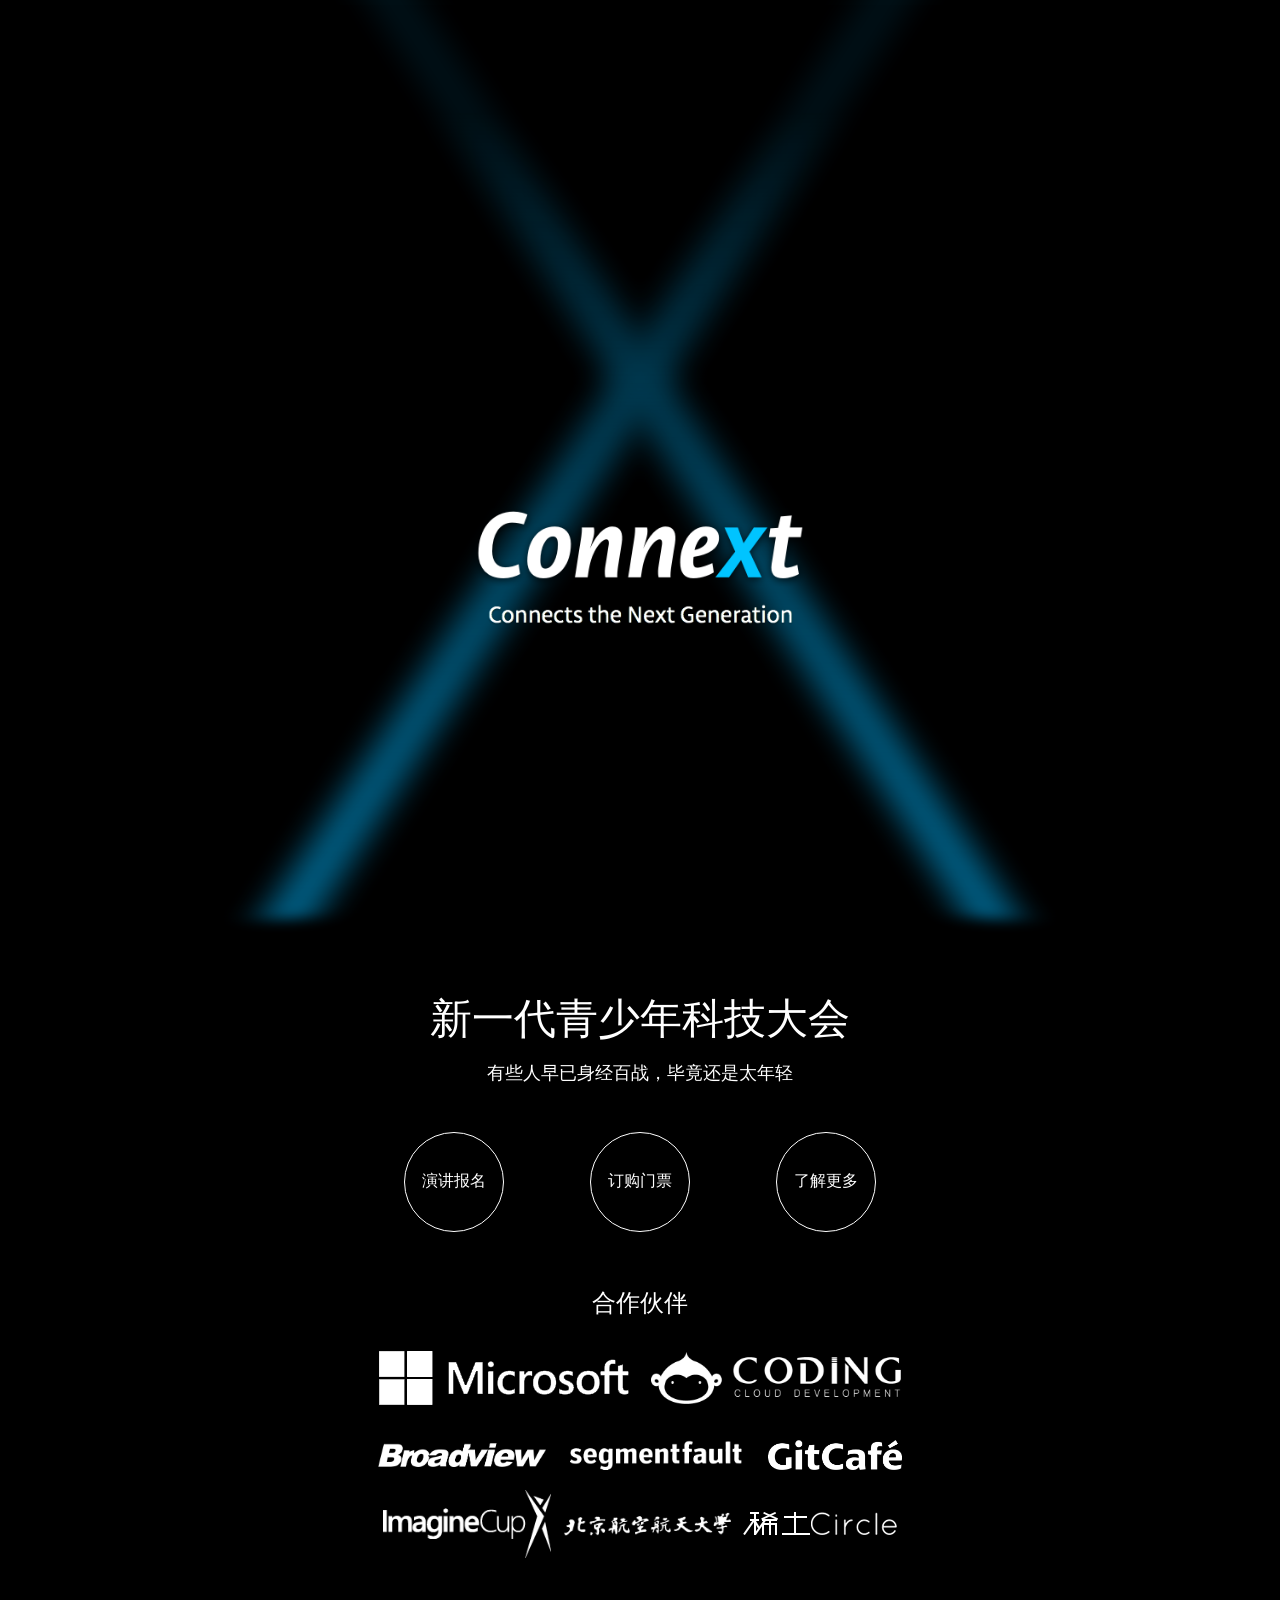
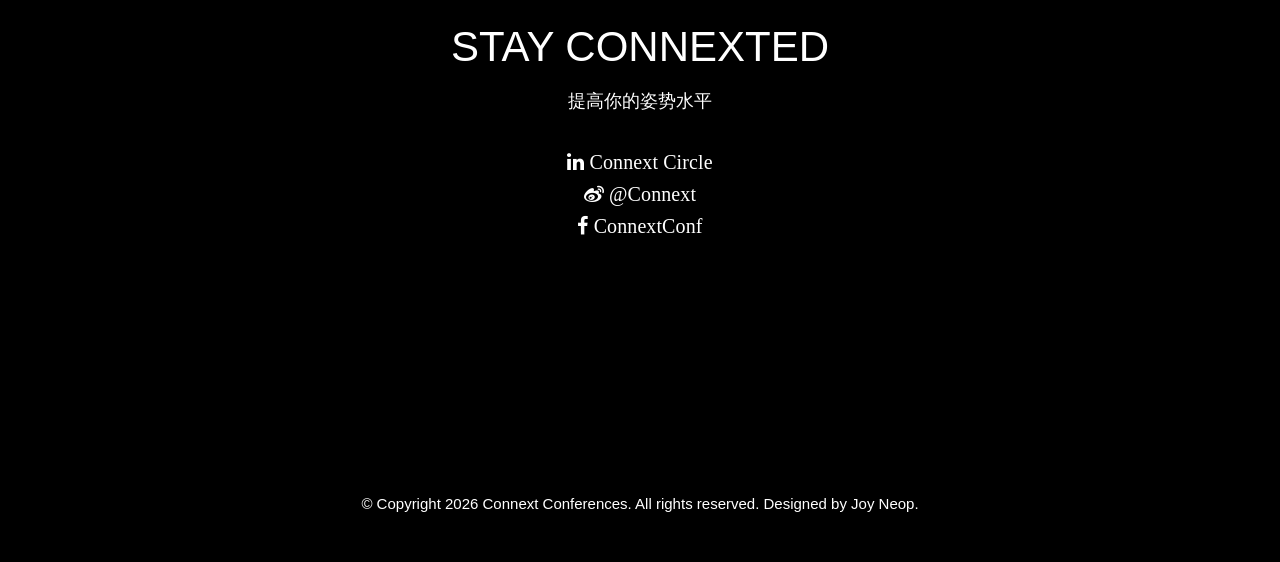
<file: index.html>
<!--
   _____                            _     ___   ___  __ _____
  / ____|                          | |   |__ \ / _ \/_ | ____|
 | |     ___  _ __  _ __   _____  _| |_     ) | | | || | |__
 | |    / _ \| '_ \| '_ \ / _ \ \/ / __|   / /| | | || |___ \
 | |___| (_) | | | | | | |  __/>  <| |_   / /_| |_| || |___) |
  \_____\___/|_| |_|_| |_|\___/_/\_\\__| |____|\___/ |_|____/

-->
<!--
  何凌瀚大忽悠！改需求不给钱你不是人！拿尹子立屁股来换！
-->

<!DOCTYPE html>
<html>
<head>
    <meta charset="utf-8" />
	<title>Connext 2015</title>
	<meta name="viewport" content="width=device-width, initial-scale=1">
	<link rel="shortcut icon" href="/favicon.png">
	<link rel="stylesheet" href="http://maxcdn.bootstrapcdn.com/font-awesome/4.3.0/css/font-awesome.min.css">
	<link rel="apple-touch-icon" href="/apple-touch-icon.png">
	<script type="text/javascript" src="//cdnjs.cloudflare.com/ajax/libs/jquery/2.1.3/jquery.min.js"></script>
	<link rel="stylesheet" type="text/css" href="https://maxcdn.bootstrapcdn.com/bootstrap/3.3.4/css/bootstrap.min.css">
	<link rel="stylesheet" type="text/css" href="https://cdnjs.cloudflare.com/ajax/libs/font-awesome/4.3.0/css/font-awesome.min.css">
    <style>
    .font-size-1px {
        font-size: 4px;
    }
    </style>
	<script src="https://cdnjs.cloudflare.com/ajax/libs/twitter-bootstrap/3.3.4/js/bootstrap.min.js"></script>
	<!--scroll-->
	<script type="text/javascript" src="./js/move-top.js"></script>
	<script type="text/javascript" src="./js/easing.js"></script>
		<script type="text/javascript">
		jQuery(document).ready(function($) {
			$(".scroll").click(function(event){
				event.preventDefault();
				$('html,body').animate({scrollTop:$(this.hash).offset().top},1000);
			});
		});
		</script>

	<style type="text/css">
	@-webkit-keyframes dim-and-glow {
		0% {
			opacity: 1;
		}
		25% {
			opacity: 0.94;
		}
		50% {
			opacity: 0.83;
		}
		75% {
			opacity: 0.94;
		}
		100% {
			opacity: 1;
		}
	}
	@import url(/fonts/font-awesome.css);
	* {
		text-rendering: optimizeLegibility;
		box-sizing: border-box;
		transition: all 400ms ease;
	}

	.pull-center {
		text-align: center;
	}

	.jn-button-group-wrap {
		margin: 1.1em 0;
		padding: 0.3em 0;
	}

	.ghost_btn {
		font-size: 16px;
		color: #FFF;
		text-align: center;
		text-decoration: none;
		background: none;
		border: 1px solid #FFF;
		border-radius: 800px;
		display: inline-block;
		width: 100px;
		height: 100px;
		padding: 37px 0 0;
        margin: 10px;
		transition: all 300ms ease;
	}
	.ghost_btn:hover {
		color: #000;
		background: #FFF;
	}
	.img-p-logo {
		margin: 50px 0;
	}
    .keep-horizontal-distance {
		margin-left: 40px;
		margin-right: 40px;
	}

	/* --------------------------------------- */

	body {
		font-family: Libertad, Seravek, 'Myriad Pro', 'Myriad Set Pro', 'Myriad Set', Myriad, 'Avenir Nexr', Avenir, 'Helvetica Neue', Helvetica, 'Lucida Grande', Arial, 'Arial-Black', 'Arial Black', 'Hiragino Sans GB', 'Langtinghei SC', 'Noto Sans SC', 'Source Han Sans CN', 'Noto Sans CJK', 'Source Han Sans CJK', 'Source Han Sans', 'Heiti SC', 'Microsoft YaHei UI', 'Microsoft YaHei', sans-serif;
		font-size: 20px;
		font-weight: 300;
		color: #FFF;
		min-height: 100vh;
		padding: 0;
		margin: 0;
		background: #000;
	}
	#bg {
		position: fixed;
		top: -10vh;
		left: 0;
		width: 100%;
		height: 120vh;
		z-index: 1;
		-webkit-perspective: 40000vh;
		-moz-perspective: 40000vh;
		-ms-perspective: 40000vh;
		-o-perspective: 40000vh;
		perspective: 40000vh;
		-webkit-perspective-origin: center bottom;
		-moz-perspective-origin: center bottom;
		-ms-perspective-origin: center bottom;
		-o-perspective-origin: center bottom;
		perspective-origin: center bottom;
	}
	#bg .bg-lazer {
		background: #00B7FF;
		box-shadow: #00B7FF 0 0 3px 6px, #00B7FF 0 0 3px 0, #00B7FF 0 0 3px 0;
		opacity: 0;
		transition: all 30ms ease;

		position: fixed;
		top: -190vh;
		left: 50vw;
		width: 40px;
		height: 450vh;
		margin-top: 0vh;
		margin-left: -20px;
		z-index: 3;
		-webkit-filter: blur(19px);
		-moz-filter: blur(19px);
		-ms-filter: blur(19px);
		-o-filter: blur(19px);
		-webkit-filter: blur(19px);
		-moz-filter: blur(19px);
		filter: blur(19px);
		-webkit-transform-style: flat;
		-moz-transform-style: flat;
		transform-style: flat;
	}
	#bg #bg-up {
		-webkit-transform: skewX(-33deg) translateX(100px) rotateX(70deg);
		-moz-transform: skewX(-33deg) translateX(100px) rotateX(70deg);
		-ms-transform: skewX(-33deg) translateX(100px) rotateX(70deg);
		-o-transform: skewX(-33deg) translateX(100px) rotateX(70deg);
		transform: skewX(-33deg) translateX(100px) rotateX(70deg);
	}
	#bg #bg-up.onload {
		-webkit-animation: dim-and-glow 6s linear 0s infinite;
	}
	#bg #bg-down {
		-webkit-transform: skewX(33deg) translateX(-100px) rotateX(70deg);
		-moz-transform: skewX(33deg) translateX(-100px) rotateX(70deg);
		-ms-transform: skewX(33deg) translateX(-100px) rotateX(70deg);
		-o-transform: skewX(33deg) translateX(-100px) rotateX(70deg);
		transform: skewX(33deg) translateX(-100px) rotateX(70deg);
	}
	#bg #bg-down.onload {
		-webkit-animation: dim-and-glow 6s linear 2s infinite;
	}
	.shadow {
		position: fixed;
		background: linear-gradient(rgba(0, 0, 0, 0.90) 9%, rgba(0, 0, 0, 0) 80%);
		top: 0;
		left: 0;
		width: 100%;
		height: 140vh;
		z-index: 33;
		transform-style: flat;
	}
	.overall {
		background: linear-gradient(rgba(0, 0, 0, 0), rgba(0, 0, 0, 0.94));
		position: relative;
		z-index: 555;
	}
	header a:link, header a:visited, header a:hover, header a:active {
		display: block;
		color: inherit;
		text-decoration: inherit;
	}
	header {
		opacity: 0;
		position: relative;
		height: 100vh;
		padding: 1px 0 0;
		margin: 0 auto 0;
		z-index: 99;
		/*transition: opacity 2000ms linear 40ms, top 440ms ease 0;*/
		transition: all 1240ms ease 0;
	}
	header #title {
		margin: 56vh 0 0;
	}
	#title-in {
	}
	.avatar {
	}
	.avatar:hover {
	}
	.avatar img {
		display: block;
		margin: 0 auto;
	}
	@media screen and (max-width: 768px) {
		.avatar img {
			max-width: 300px;
		}
	}
	@media screen and (min-width: 768px) {
		.avatar img {
			max-width: 340px;
		}
	}
	#main {
		position: relative;
		width: 100%;
		padding: 0;
		margin: 0 0;
		z-index: 666;
	}
	.content {
		padding: 60px 0 30px;
		margin: 0 auto 50px;
		border-radius: 4px;
	}
	@media screen and (max-width: 768px) {
		.content {
		}
		.constrained-width {
		}
	}
	@media screen and (min-width: 768px) {
		.content {
		}
		.constrained-width {
			margin: 0 auto;
		}
	}
	header h1, header p {
		font-weight: 400;
		text-align: center;
		width: 100%;
		margin: 0;
	}
	header h1 {
		font-size: 48px;
		padding: 20px 0 10px;
	}
	header p {
		line-height: 1.45em;
		padding: 65px 0;
	}
	section {
		min-height: 50vh;
		padding: 30px 0;
		margin: 0 auto 70px;
		background-size: 100px;
		/*overflow: hidden;*/
	}
	section h2 {
		font-size: 42px;
		font-weight: 400;
		line-height: 42px;
		color: #FFF;
		text-align: center;
		text-transform: uppercase;
		padding: 8px 0 0;
		margin: 0 0 24px 0;
	}
	section h3 {
		text-align: center;
	}
	section h4 {
		text-align: center;
		text-transform: uppercase;
	}
	section p {
		font-size: 20px;
		font-weight: 300;
		letter-spacing: 0.01rem;
		line-height: 1.60em;
		margin: 1.2em 0;
		/*text-align: justify;*/
		hyphens: auto;
	}
	.blockquote-container {
		font-size: 18px;
		background: rgba(0, 0, 0, 0.455);
		border: 1px solid #444;
		border-radius: 3px;
		min-height: 132px;
		padding: 16px;
		margin: 1.8em 0;
	}
	.blockquote-container img.quote-avatar {
		border-radius: 8888px;
		float: right;
		width: 100px;
		height: 100px;
		margin-left: 14px;
	}
	.blockquote-container blockquote {
		font-size: inherit;
		letter-spacing: 0.01rem;
		line-height: 1.44em;
		border: none;
		padding: 0;
		margin: 0;
	}
	.blockquote-container cite {
		display: block;
		margin-top: 14px;
	}
	.blockquote-container cite a {
		color: #FFF;
		text-decoration: none;
	}
	.blockquote-container cite a:hover {
		color: #FFF;
		text-decoration: none;
		border-bottom: 1px solid #666;
		transition: none;
	}
	footer {
		font-size: 15px;
		font-weight: 400;
		line-height: 16px;
		text-align: center;
		padding: 50px 0;
	}
	footer a {
		color: inherit;
		text-decoration: none;
	}
	.contact-module {
		text-align: center;
	}
	.contact-module a {
		color: white;
	}
	.logo_L{
		margin: 30px 10px;
		max-width: 300px;
	}
	.logo_M{
		margin: 25px 10px;
		max-width: 250px;
	}
	.logo_S_h{
		margin: 10px 5px;
		max-height: 30px;
	}
	.logo_S_w{
		margin: 10px 5px;
		max-width: 168px;
	}
	</style>
	<script type="text/javascript">
	var showHeader = function () {
		window.setTimeout(function(){
			document.getElementById('bg-up').style.opacity = '1';
		}, 70);
		window.setTimeout(function(){
			document.getElementById('bg-down').style.opacity = '1';
		}, 400);
		window.setTimeout(function(){
			document.getElementById('grand-header').style.opacity = '1';
			document.getElementById('grand-header').classList.add('onload');
		}, 700);
		window.setTimeout(function(){
			document.getElementById('bg-up').classList.add('onload');
			document.getElementById('bg-down').classList.add('onload');
		}, 1000);
	};
	</script>
</head>
<body onload="showHeader()">
	<div id="bg">
		<div id="bg-up" class="bg-lazer"></div>
		<div id="bg-down" class="bg-lazer"></div>
	</div>
	<div class="shadow"></div>

	<div class="overall">
		<header id="grand-header">
			<div id="title">
				<div id="title-in">
					<a href="#main" class="scroll">
						<div class="avatar">
							<img retina src="/img/logo-and-slogan.png">
						</div>
					</a>
					<!-- <p>Coming Soon...</p> -->
				</div>
			</div>
		</header>
		<div id="main">
			<div class="content">
				<section>
					<div class="section-in container">
						<div class="row">
							<div class="col-xs-12 col-sm-12 col-md-12 col-lg-12">
								<h2>新一代青少年科技大会</h2>
								<h4>有些人早已身经百战，毕竟还是太年轻</h4>
							</div>
						</div>
						<div class="row">
							<div class="col-xs-12 col-sm-12 col-md-8 col-md-offset-2 col-lg-8 col-lg-offset-2">
								<!--
                                <div class="blockquote-container">
									<img class="quote-avatar" src="https://avatars2.githubusercontent.com/u/4215392?v=3&s=460">
									<blockquote>
										Connext 汇聚新一代的科技人，让每个有互联网梦想的年轻人获得更多的可能与机遇，使他们迸发出的想法获得更深的启发并得以实现。无论是作为一个入门者，在会议上了解更有经验的科技人的产品与生涯并与他们相识，还是第一次站在大会演讲台，讲述自己团队的项目那一刻，Connext 或许已经改变一个青少年科技人的一生。<br />
										<cite>— <a href="http://tianyu.in/">房天语</a>，Connext 联合创始人</cite>
									</blockquote>
								</div>
								<p>
								与同龄的极客或科技「发烧友」在同一会场中分享自己的项目、产品、经验和极客生活。在 Connext 2015 新一代青少年科技大会上，让更多有共同梦想的人关注到你，和更多有共同兴趣的人结交朋友，向更多不同水平的科技人分享你的想法…… 无论你是是有阅历和经验的技术宅，或是刚刚入门的初学者，你都能在 Connext 2015 这个线下公共平台获得新的学习机会和机遇。
                                </p>
								<p>2015 年的第一届会议将在北京举办，流程即将发布。</p>
							</div>
                         </div>
                                -->
						<div class="row">
							<div class="jn-button-group-wrap text-center col-xs-12 col-sm-12 col-md-12 col-lg-12">
								<a class="ghost_btn keep-horizontal-distance" href="/speech/submit.html">演讲报名</a>
								<a class="ghost_btn keep-horizontal-distance" href="http://www.huodongxing.com/go/connext" target="_blank">订购门票</a>
								<a class="ghost_btn keep-horizontal-distance scroll" href="#">了解更多</a>
							</div>

						</div>
						<!--房天语你不是人你改需求你又不找JN让我写 一百块都不给我 房天语你不是人你还我血汗钱！-->
						<div class="row">
							<div class="text-center col-xs-12 col-sm-12 col-md-12 col-lg-12">
								<h3>合作伙伴</h3>
							</div>
						<!-- 大金主 -->
							<div class="text-center img-p-logo font-size-1px"><!--这是给 AIC  的如果  AIC 给钱了
								<img src="" class="logo_L"><br>-->
								<a href="http://www.microsoft.com/zh-cn/default.aspx" target="_blank"><img src="/img/ms_w.png" class="logo_M"></a>
								<a href="https://coding.net/" target="_blank"><img src="/img/coding_w.png" class="logo_M"></a>
                                <br>
								<a href="http://www.broadview.com.cn/" target="_blank"><img src="/img/bv_w.png" class="logo_S_w"></a>&nbsp;&nbsp;&nbsp;&nbsp;&nbsp;&nbsp;&nbsp;&nbsp;&nbsp;&nbsp;&nbsp;
								<a href="http://sf.gg" target="_blank"><img src="/img/sf_w.png" class="logo_S_h"></a>&nbsp;&nbsp;&nbsp;&nbsp;&nbsp;&nbsp;&nbsp;&nbsp;&nbsp;&nbsp;&nbsp;
								<a href="https://gitcafe.com/" target="_blank"><img src="/img/gitcafe_w.png" class="logo_S_h"></a>
                                <br>
								<a href="https://www.imaginecup.com/" target="_blank"><img src="/img/ic_w.png" class="logo_S_w"></a>&nbsp;
								<a href="http://smss.buaa.edu.cn/" target="_blank"><img src="/img/bhun_w.png" class="logo_S_w"></a>&nbsp;
								<a href="http://xitu.io" target="_blank"><img src="/img/xitu_w.png" class="logo_S_w"></a>
							</div>
						</div>
						<div class="row">
							<div class="col-xs-12 col-sm-12 col-md-12 col-lg-12">
								<h2>Stay Connexted</h2>
								<h4>提高你的姿势水平</h4>
							</div>
						</div>
						<div class="row">
							<div class="col-xs-12 col-sm-12 col-md-8 col-md-offset-2 col-lg-8 col-lg-offset-2 contact-module">
								<p>
									<i class="fa fa-linkedin"> <a href="http://www.linkedin.com/groups?gid=6966240">Connext Circle</a></i>
									<br>
									<i class="fa fa-weibo"> <a href="http://weibo.com/connext">@Connext</a></i>
									<br>
									<i class="fa fa-facebook"> <a href="https://www.facebook.com/connextconf">ConnextConf</a></i>
								</p>
							</div>
						</div>
					</div>
				</section>
			</div>
			<footer>
				<a href="/">&copy; Copyright <script type="text/javascript">document.write((new Date()).getFullYear());</script> Connext Conferences. All rights reserved.</a> <a href="http://www.joyneop.com/">Designed by Joy Neop.</a>
			</footer>
		</div>
	</div>

	<script type="text/javascript">
	(function(ele, ratio){
		if (ratio != 1) {
			for (var i = 0; i < ele.length; i++) {
				if ( !ele[i].src.match(/@\dx\.\w{3,4}$/) ) {
					ele[i].src = ele[i].src.replace(/\.(png|jpg|jpeg|gif)$/, '@' + ratio + 'x.$1');
				};
			};
		}
	})(document.querySelectorAll('img[retina]'), window.devicePixelRatio);

	setTimeout(function(){
		showHeader();
	}, 3000);
	</script>
</body>
</html>
</file>
